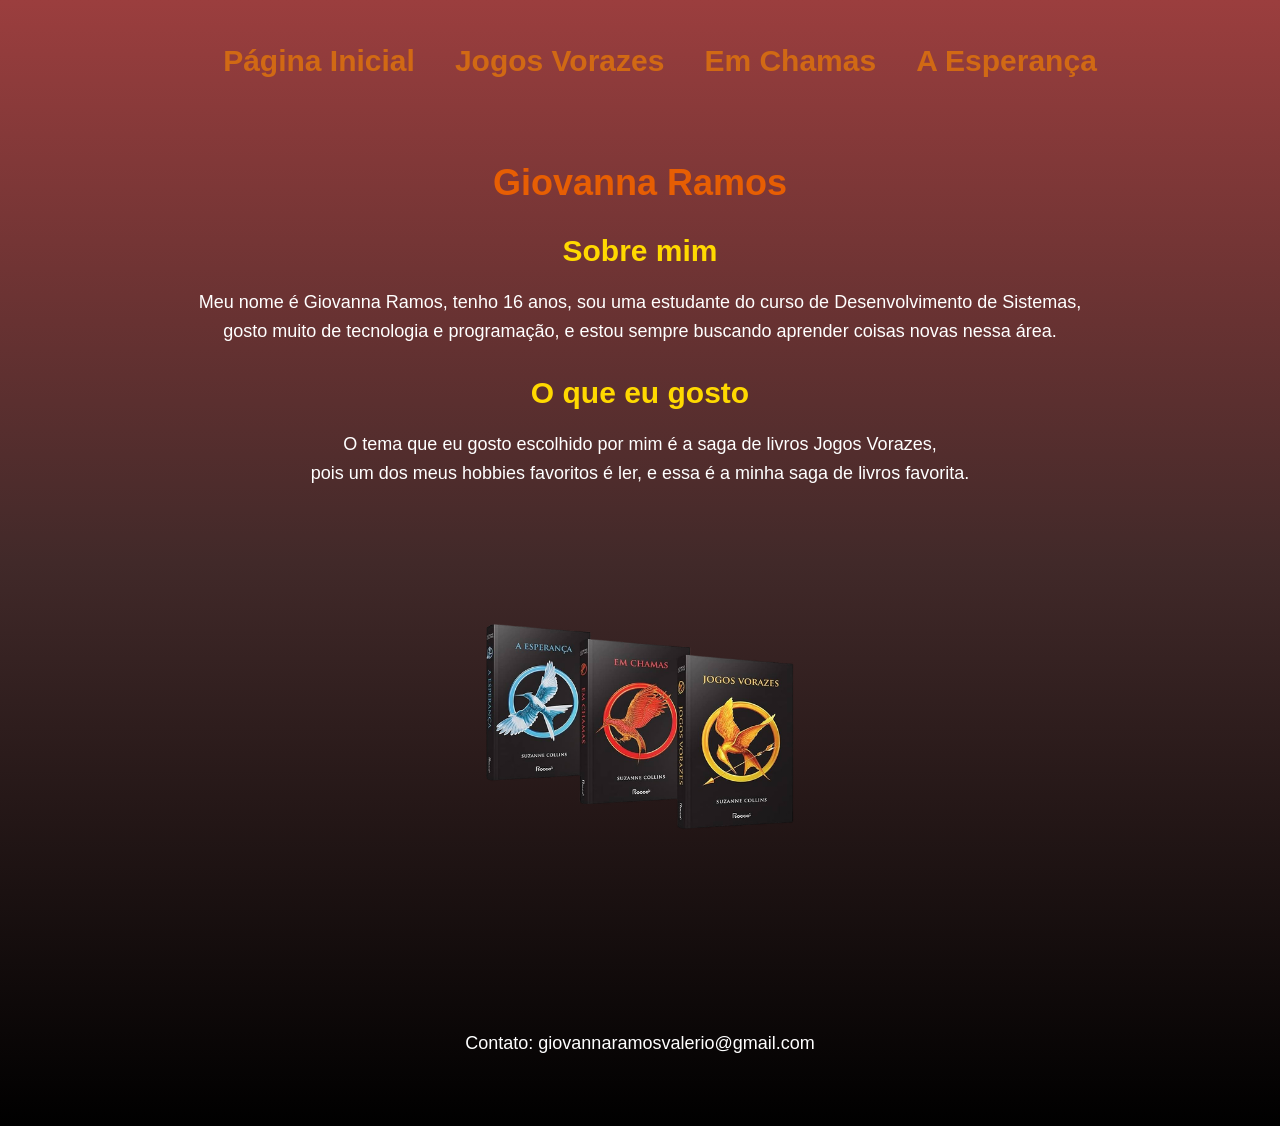
<file: index.html>
<!doctype html>
<html lang="pt-BR">
  <link rel="stylesheet" href="style.css" />
  <head>
    <meta charset="UTF-8" />
    <meta name="viewport" content="width=device-width, initial-scale=1.0" />
    <title>Minha Página</title>
  </head>
  <body>
    <div class="container">
      <nav>
        <ul>
          <li><a href="index.html">Página Inicial</a></li>
          <li><a href="jogosvorazes.html">Jogos Vorazes</a></li>
          <li><a href="emchamas.html">Em Chamas</a></li>
          <li><a href="aesperança.html">A Esperança</a></li>
        </ul>
      </nav>
    <div class="card">
      <h1>Giovanna Ramos</h1>
      <h2>Sobre mim</h2>
      <p>
        Meu nome é Giovanna Ramos, tenho 16 anos, sou uma estudante do curso de
        Desenvolvimento de Sistemas, <br>gosto muito de tecnologia e programação, e
        estou sempre buscando aprender coisas novas nessa área.
      </p>
      <h2>O que eu gosto</h2>
      <p>
        O tema que eu gosto escolhido por mim é a saga de livros Jogos Vorazes, <br>
        pois um dos meus hobbies favoritos é ler, e essa é a minha saga de
        livros favorita.
      </p>
      <img src="img/Design sem nome.png" alt="Imagem" />
      <p>Contato: giovannaramosvalerio@gmail.com</p>
    </div>
  </body>
</html>
</file>
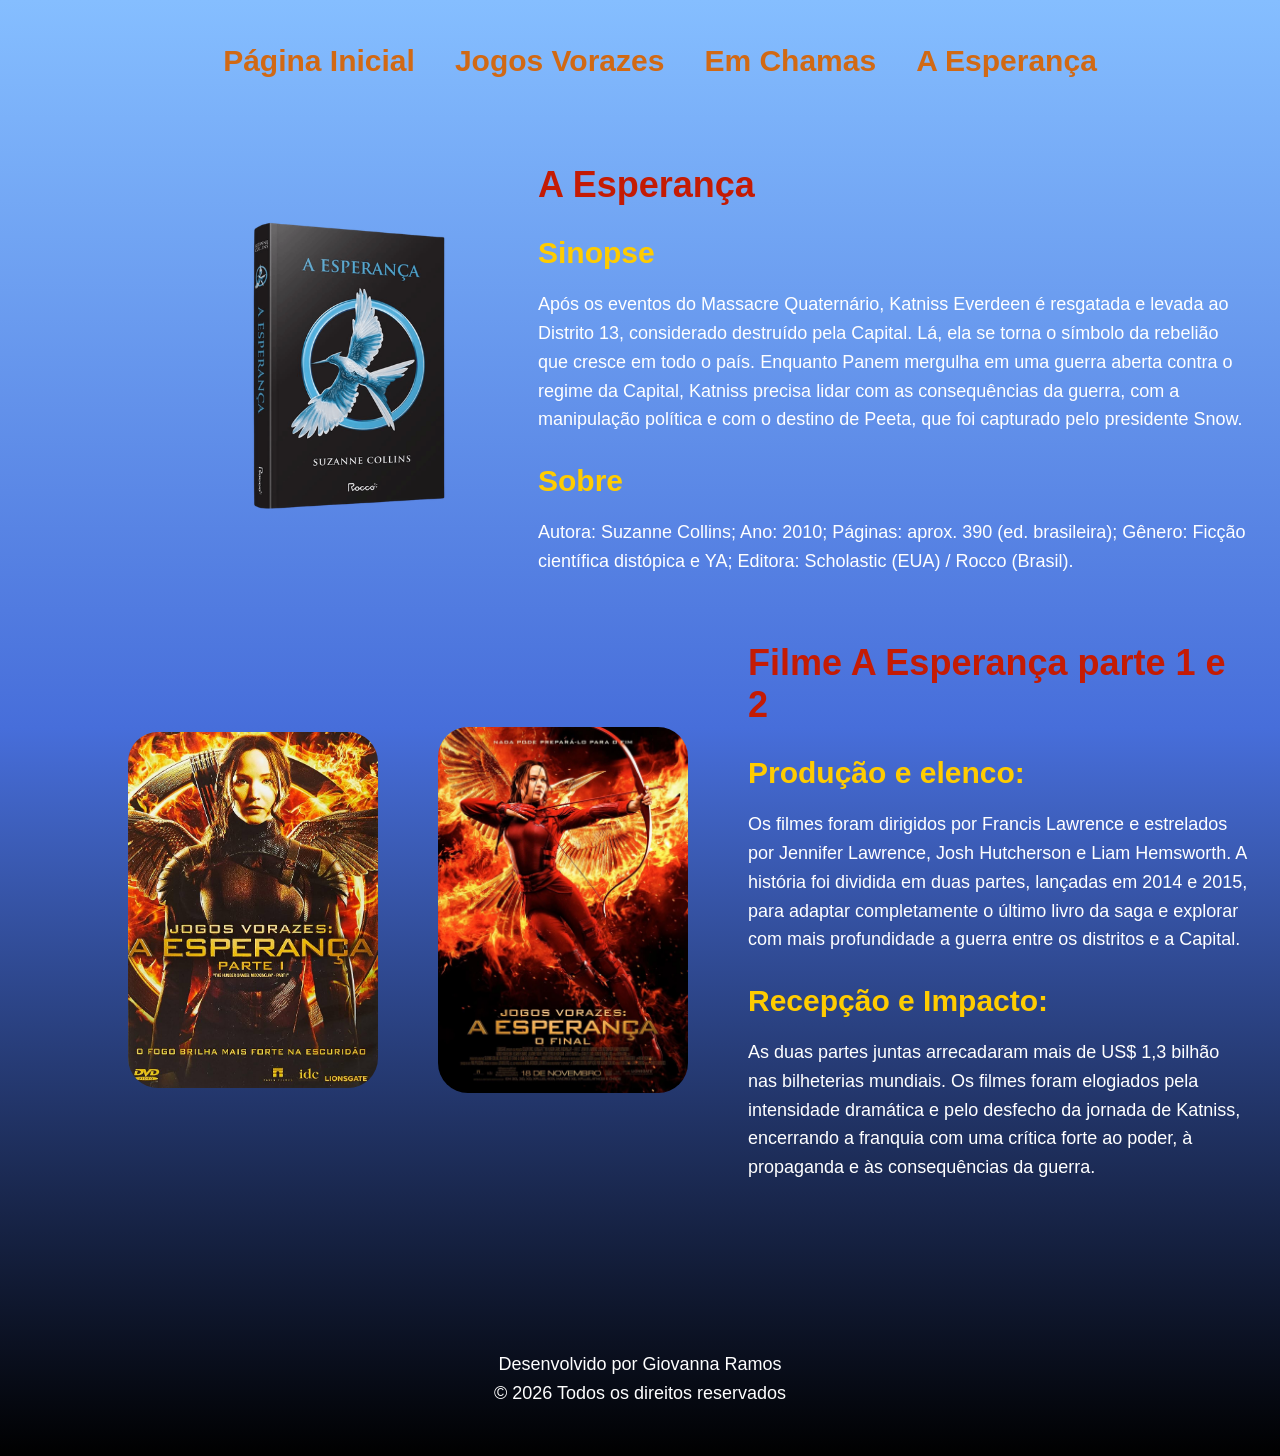
<file: AEsperança.html>
<!doctype html>
<html lang="pt-BR">
  <link rel="stylesheet" href="style.css" />
  <head>
    <meta charset="UTF-8" />
    <meta name="viewport" content="width=device-width, initial-scale=1.0" />
    <title>Minha Página</title>
  </head>
  <body>
    <body class="aesperanca"> 
    <div class="container">
      <nav>
        <ul>
          <li><a href="index.html">Página Inicial</a></li>
          <li><a href="jogosvorazes.html">Jogos Vorazes</a></li>
          <li><a href="emchamas.html">Em Chamas</a></li>
          <li><a href="aesperança.html">A Esperança</a></li>
        </ul>
      </nav>
      <div class="conteudo"> 
      <img class="cardjogos" src="img/a esperança.png" alt="Jogos Vorazes" />
      <div class="texto">
        <h1>A Esperança</h1>
      <h2>Sinopse</h2>
      <p>
        Após os eventos do Massacre Quaternário, Katniss Everdeen é resgatada e levada ao Distrito 13, considerado destruído pela Capital. Lá, ela se torna o símbolo da rebelião que cresce em todo o país. Enquanto Panem mergulha em uma guerra aberta contra o regime da Capital, Katniss precisa lidar com as consequências da guerra, com a manipulação política e com o destino de Peeta, que foi capturado pelo presidente Snow.
      </p>
      <h2>Sobre</h2>
      <p> Autora: Suzanne Collins; Ano: 2010; Páginas: aprox. 390 (ed. brasileira); Gênero: Ficção científica distópica e YA; Editora: Scholastic (EUA) / Rocco (Brasil).</p>
      </div>
    </div>
    </div>
    <div class="conteudo"> 
      <img class="cardjogos3" src="img/a esperança1.jpg" alt="Jogos Vorazes" />
      <img class="cardjogos4" src="img/aesp2.webp" alt="Jogos Vorazes" />
      <div class="texto2">
        <h1> Filme A Esperança parte 1 e 2</h1>
      <h2>Produção e elenco:</h2>
      <p>
       Os filmes foram dirigidos por Francis Lawrence e estrelados por Jennifer Lawrence, Josh Hutcherson e Liam Hemsworth. A história foi dividida em duas partes, lançadas em 2014 e 2015, para adaptar completamente o último livro da saga e explorar com mais profundidade a guerra entre os distritos e a Capital.
      </p>
      <h2>Recepção e Impacto:</h2>
      <p> As duas partes juntas arrecadaram mais de US$ 1,3 bilhão nas bilheterias mundiais. Os filmes foram elogiados pela intensidade dramática e pelo desfecho da jornada de Katniss, encerrando a franquia com uma crítica forte ao poder, à propaganda e às consequências da guerra.</p>
      </div>
    </div>
    </div>
    </body>
  </body>
    </div>
  </body>
   <footer>
    <p>Desenvolvido por Giovanna Ramos <br> © 2026 Todos os direitos reservados</p>
  </footer>
</html>
</file>
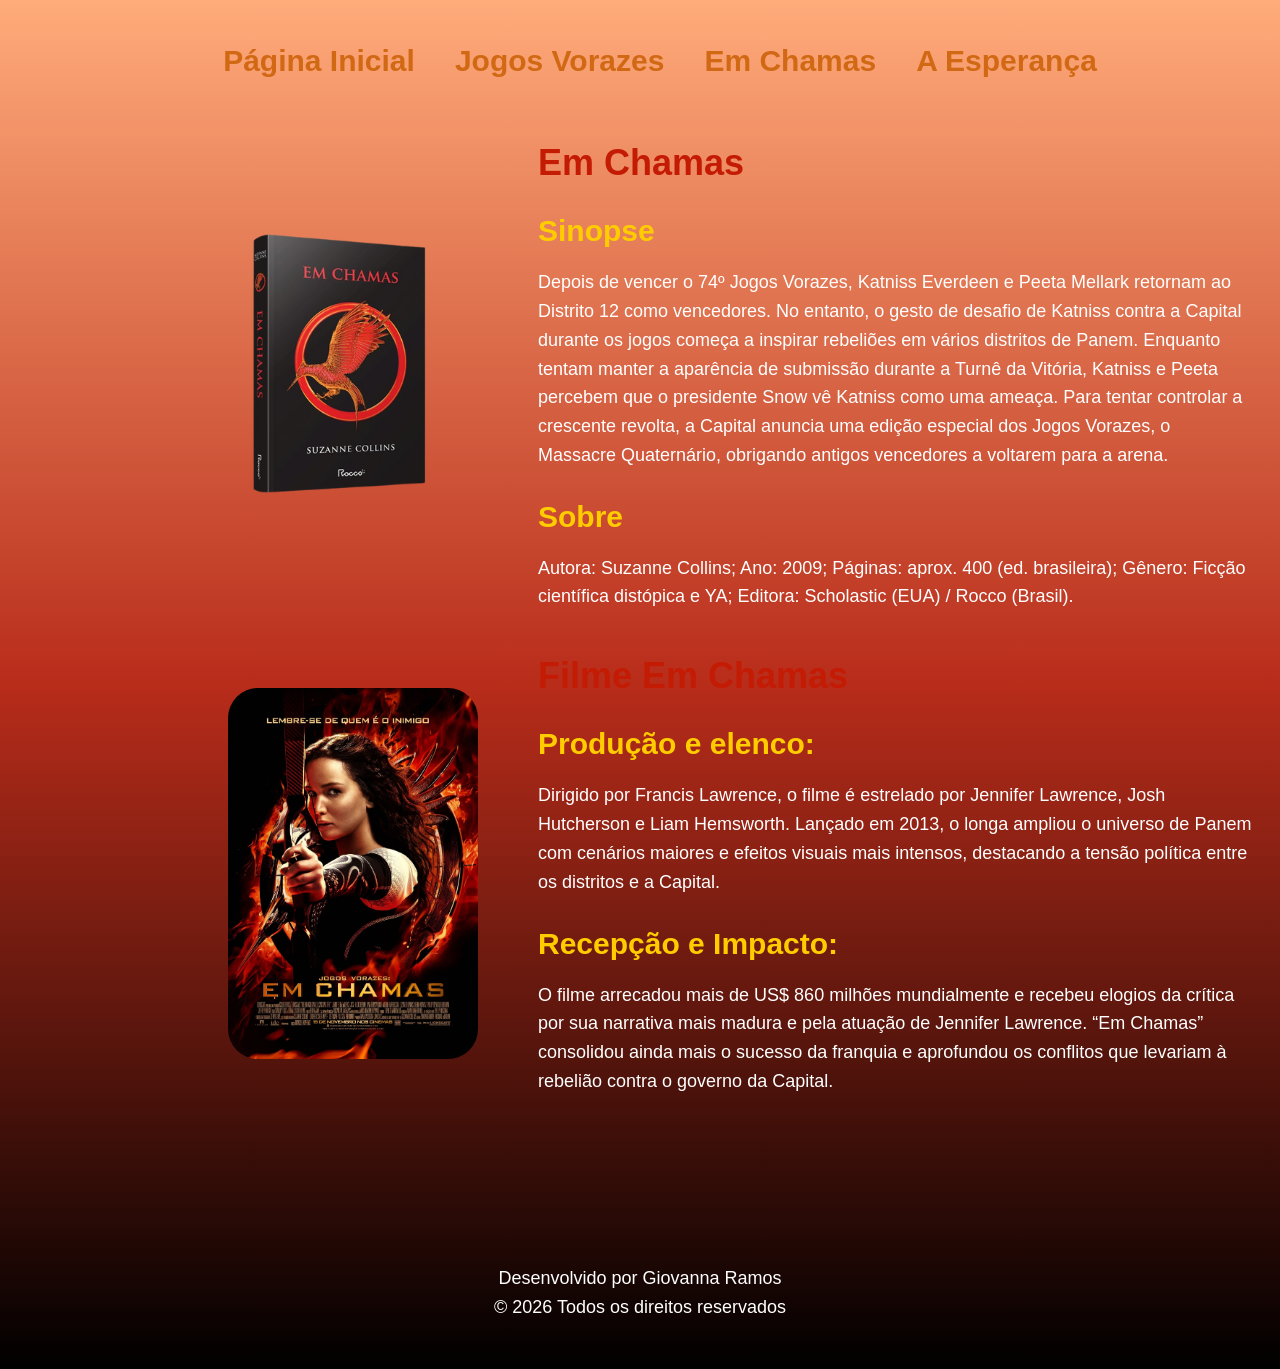
<file: EmChamas.html>
<!doctype html>
<html lang="pt-BR">
  <link rel="stylesheet" href="style.css" />
  <head>
    <meta charset="UTF-8" />
    <meta name="viewport" content="width=device-width, initial-scale=1.0" />
    <title>Minha Página</title>
  </head>
  <body>
    <body class="emchamas">
    <div class="container">
      <nav>
        <ul>
          <li><a href="index.html">Página Inicial</a></li>
          <li><a href="jogosvorazes.html">Jogos Vorazes</a></li>
          <li><a href="emchamas.html">Em Chamas</a></li>
          <li><a href="aesperança.html">A Esperança</a></li>
        </ul>
      </nav>
      <div class="conteudo"> 
      <img class="cardjogos" src="img/em chamas.png" alt="Jogos Vorazes" />
      <div class="texto">
        <h1>Em Chamas</h1>
      <h2>Sinopse</h2>
      <p>
        Depois de vencer o 74º Jogos Vorazes, Katniss Everdeen e Peeta Mellark retornam ao Distrito 12 como vencedores. No entanto, o gesto de desafio de Katniss contra a Capital durante os jogos começa a inspirar rebeliões em vários distritos de Panem. Enquanto tentam manter a aparência de submissão durante a Turnê da Vitória, Katniss e Peeta percebem que o presidente Snow vê Katniss como uma ameaça. Para tentar controlar a crescente revolta, a Capital anuncia uma edição especial dos Jogos Vorazes, o Massacre Quaternário, obrigando antigos vencedores a voltarem para a arena.
      </p>
      <h2>Sobre</h2>
      <p>Autora: Suzanne Collins; Ano: 2009; Páginas: aprox. 400 (ed. brasileira); Gênero: Ficção científica distópica e YA; Editora: Scholastic (EUA) / Rocco (Brasil).</p>
      </div>
    </div>
    </div>
    <div class="conteudo"> 
      <img class="cardjogos2" src="img/Em-chamas-poster.webp" alt="Jogos Vorazes" />
      <div class="texto2">
        <h1> Filme Em Chamas</h1>
      <h2>Produção e elenco:</h2>
      <p>
       Dirigido por Francis Lawrence, o filme é estrelado por Jennifer Lawrence, Josh Hutcherson e Liam Hemsworth. Lançado em 2013, o longa ampliou o universo de Panem com cenários maiores e efeitos visuais mais intensos, destacando a tensão política entre os distritos e a Capital.
      </p>
      <h2>Recepção e Impacto:</h2>
      <p> O filme arrecadou mais de US$ 860 milhões mundialmente e recebeu elogios da crítica por sua narrativa mais madura e pela atuação de Jennifer Lawrence. “Em Chamas” consolidou ainda mais o sucesso da franquia e aprofundou os conflitos que levariam à rebelião contra o governo da Capital.</p>
      </div>
    </div>
    </div>
    </body>
    </div>
  </body>
   <footer>
    <p>Desenvolvido por Giovanna Ramos <br> © 2026 Todos os direitos reservados</p>
  </footer>
</html>
</file>
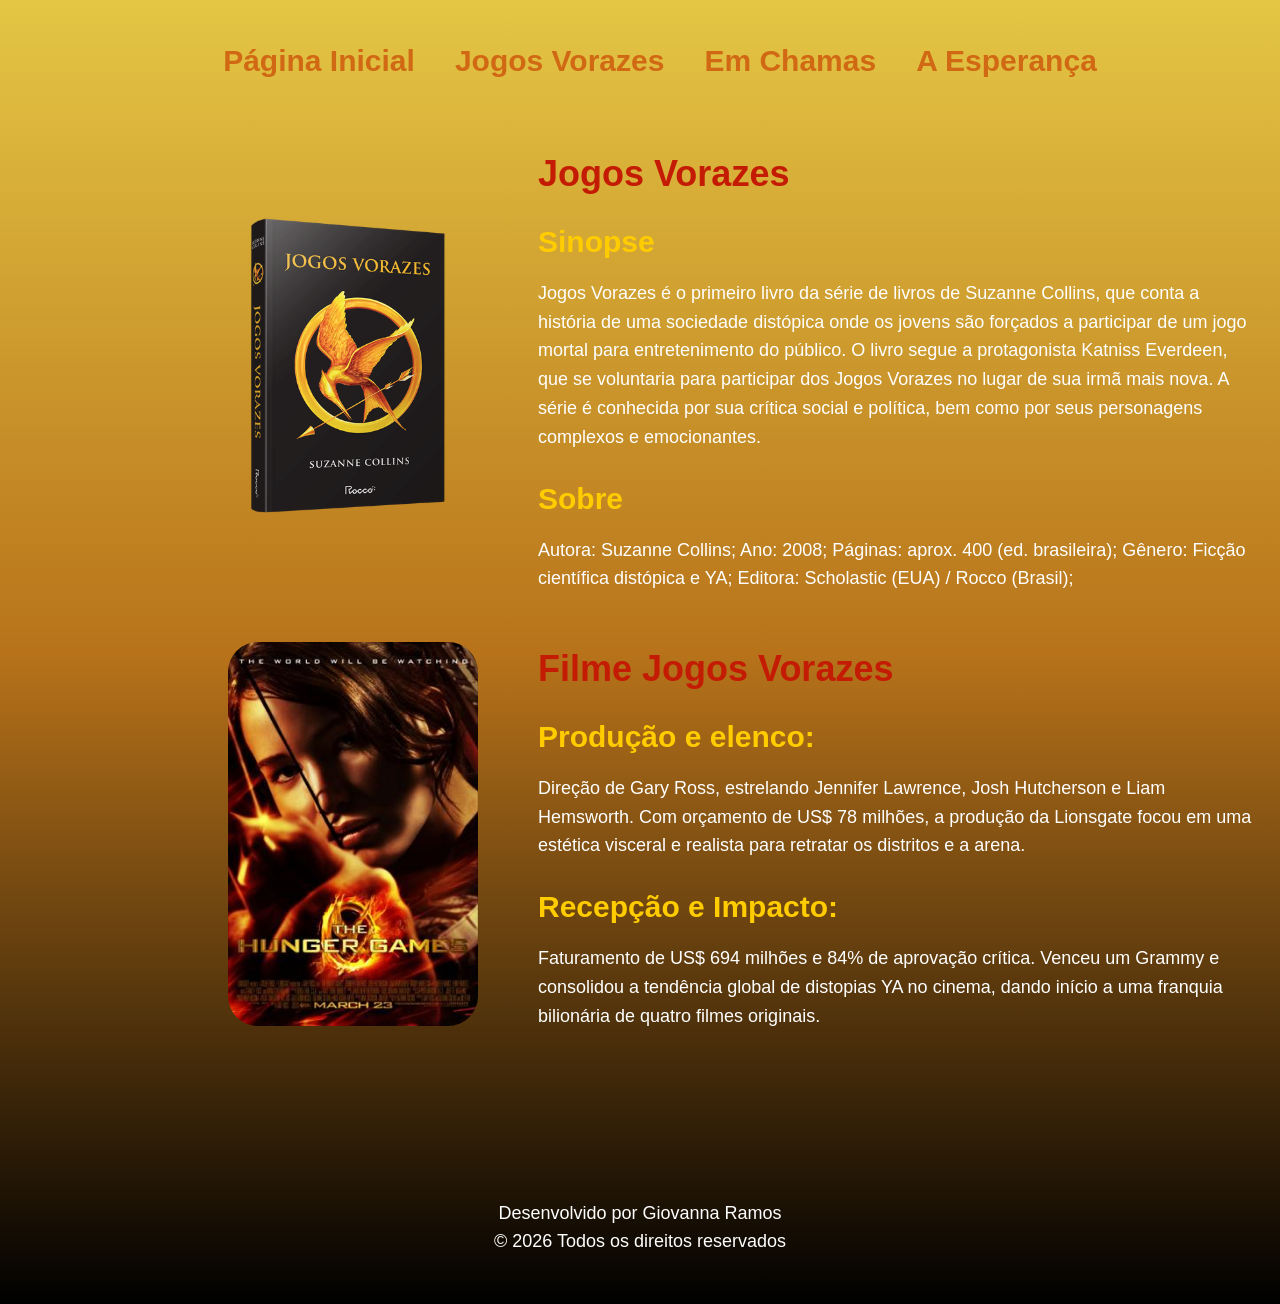
<file: JogosVorazes.html>
<!doctype html>
<html lang="pt-BR">
  <link rel="stylesheet" href="style.css" />
  <head>
    <meta charset="UTF-8" />
    <meta name="viewport" content="width=device-width, initial-scale=1.0" />
    <title>Minha Página</title>
  </head>
  <body>
    <body class="jogosvorazes">
    <section class="container">
      <nav>
        <ul>
          <li><a href="index.html">Página Inicial</a></li>
          <li><a href="jogosvorazes.html">Jogos Vorazes</a></li>
          <li><a href="emchamas.html">Em Chamas</a></li>
          <li><a href="aesperança.html">A Esperança</a></li>
        </ul>
      </nav>
      <div class="conteudo"> 
      <img class="cardjogos" src="img/Design sem nome (1).png" alt="Jogos Vorazes" />
      <div class="texto">
        <h1>Jogos Vorazes</h1>
      <h2>Sinopse</h2>
      <p>
        Jogos Vorazes é o primeiro livro da série de livros de Suzanne Collins, que conta a história de uma sociedade distópica onde os jovens são forçados a  participar de um jogo mortal para entretenimento do público. O livro segue a protagonista Katniss Everdeen, que se voluntaria para participar dos Jogos Vorazes no lugar de sua irmã mais nova. A série é conhecida por sua crítica social e política, bem como por seus personagens complexos e emocionantes.
      </p>
      <h2>Sobre</h2>
      <p> Autora: Suzanne Collins; Ano: 2008; Páginas: aprox. 400 (ed. brasileira); Gênero: Ficção científica distópica e YA; Editora: Scholastic (EUA) / Rocco (Brasil);</p>
      </div>
    </div>
    </div>
    <div class="conteudo"> 
      <img class="cardjogos2" src="img/HungerGamesPoster.jpg" alt="Jogos Vorazes" />
      <div class="texto2">
        <h1> Filme Jogos Vorazes</h1>
      <h2>Produção e elenco:</h2>
      <p>
       Direção de Gary Ross, estrelando Jennifer Lawrence, Josh Hutcherson e Liam Hemsworth. Com orçamento de US$ 78 milhões, a produção da Lionsgate focou em uma estética visceral e realista para retratar os distritos e a arena.
      </p>
      <h2>Recepção e Impacto:</h2>
      <p> Faturamento de US$ 694 milhões e 84% de aprovação crítica. Venceu um Grammy e consolidou a tendência global de distopias YA no cinema, dando início a uma franquia bilionária de quatro filmes originais.</p>
      </div>
    </div>
    </div>
    </body>
  </body>
  <footer>
    <p>Desenvolvido por Giovanna Ramos <br> © 2026 Todos os direitos reservados</p>
  </footer>
</html>
</file>
<file: style.css>
body {
  font-family: "Franklin Gothic Medium", "Arial Narrow", Arial, sans-serif;
  background: linear-gradient(rgb(155, 62, 62), rgb(65, 41, 41), black) #0f172a;
  color: rgb(255, 255, 255);
  text-align: center;
  padding: 20px;
}

h1 {
  font-size: 36px;
  margin-bottom: 20px;
  color: rgb(231, 94, 3);
}
h2 {
  font-size: 30px;
  margin-top: 30px;
  margin-bottom: 20px;
  color: rgb(255, 217, 0);
}
p {
  font-size: 18px;
  line-height: 1.6;
  margin-bottom: 20px;
}
img {
  width: 500px;
  border-radius: 10px;
}
.card {
  background: linear-gradient() #8b0505;
  padding: 20px;
  border-radius: 10px;
  max-width: 100000px;
  margin: auto;
}
/* NAVBAR */
nav ul {
  display: flex;
  justify-content: center;
  gap: 40px;
  list-style: none;
  margin-bottom: 40px;
}

nav a {
  color: #d16914;
  text-decoration: none;
  font-weight: bold;
  font-size: 30px;
  margin-top: 40px;
}

nav a:hover {
  color: rgb(255, 255, 255);
}

.cardtexto {
  text-align: center;
  margin-left: auto;
  align-items: center;
  margin-bottom: 200px;
}

h3 {
  font-size: 20px;
  margin-top: 30px;
  margin-bottom: 20px;
  color: rgb(255, 217, 0);
}

.cardjogos {
  width: 1000px;
  border-radius: 5px;
  margin-left: 70px;
}
.conteudo {
  display: flex;
  align-items: center;
  gap: 60px;
}

.texto {
  color: white;
  text-align: left;
  margin-left: -120px;
}
.texto h1 {
  color: #c41b04;
}

.texto h2 {
  color: #ffcc00;
}

.texto p {
  line-height: 1.6;
}

.jogosvorazes {
  background: linear-gradient(rgb(228, 198, 68), rgb(184, 115, 26), black)
    #0f172a;
}

.cardjogos2 {
  width: 250px;
  border-radius: 30px;
  margin-left: 200px;
  margin-bottom: 130px;
}

.texto2 {
  color: white;
  text-align: left;
  margin-bottom: 130px;
}

.texto2 h1 {
  color: #c41b04;
}

.texto2 h2 {
  color: #ffcc00;
}

/* PARÁGRAFO */
.texto2 p {
  line-height: 1.6;
}

.emchamas {
  background: linear-gradient(rgb(255, 171, 122), rgb(184, 44, 26), black)
    #0f172a;
}

.aesperanca {
  background: linear-gradient(rgb(133, 190, 255), rgb(71, 110, 218), black)
    #0f172a;
}

.cardjogos3 {
  width: 250px;
  border-radius: 30px;
  margin-left: 100px;
  margin-bottom: 130px;
}

.cardjogos4 {
  width: 250px;
  border-radius: 30px;
  margin-bottom: 130px;
}
</file>
